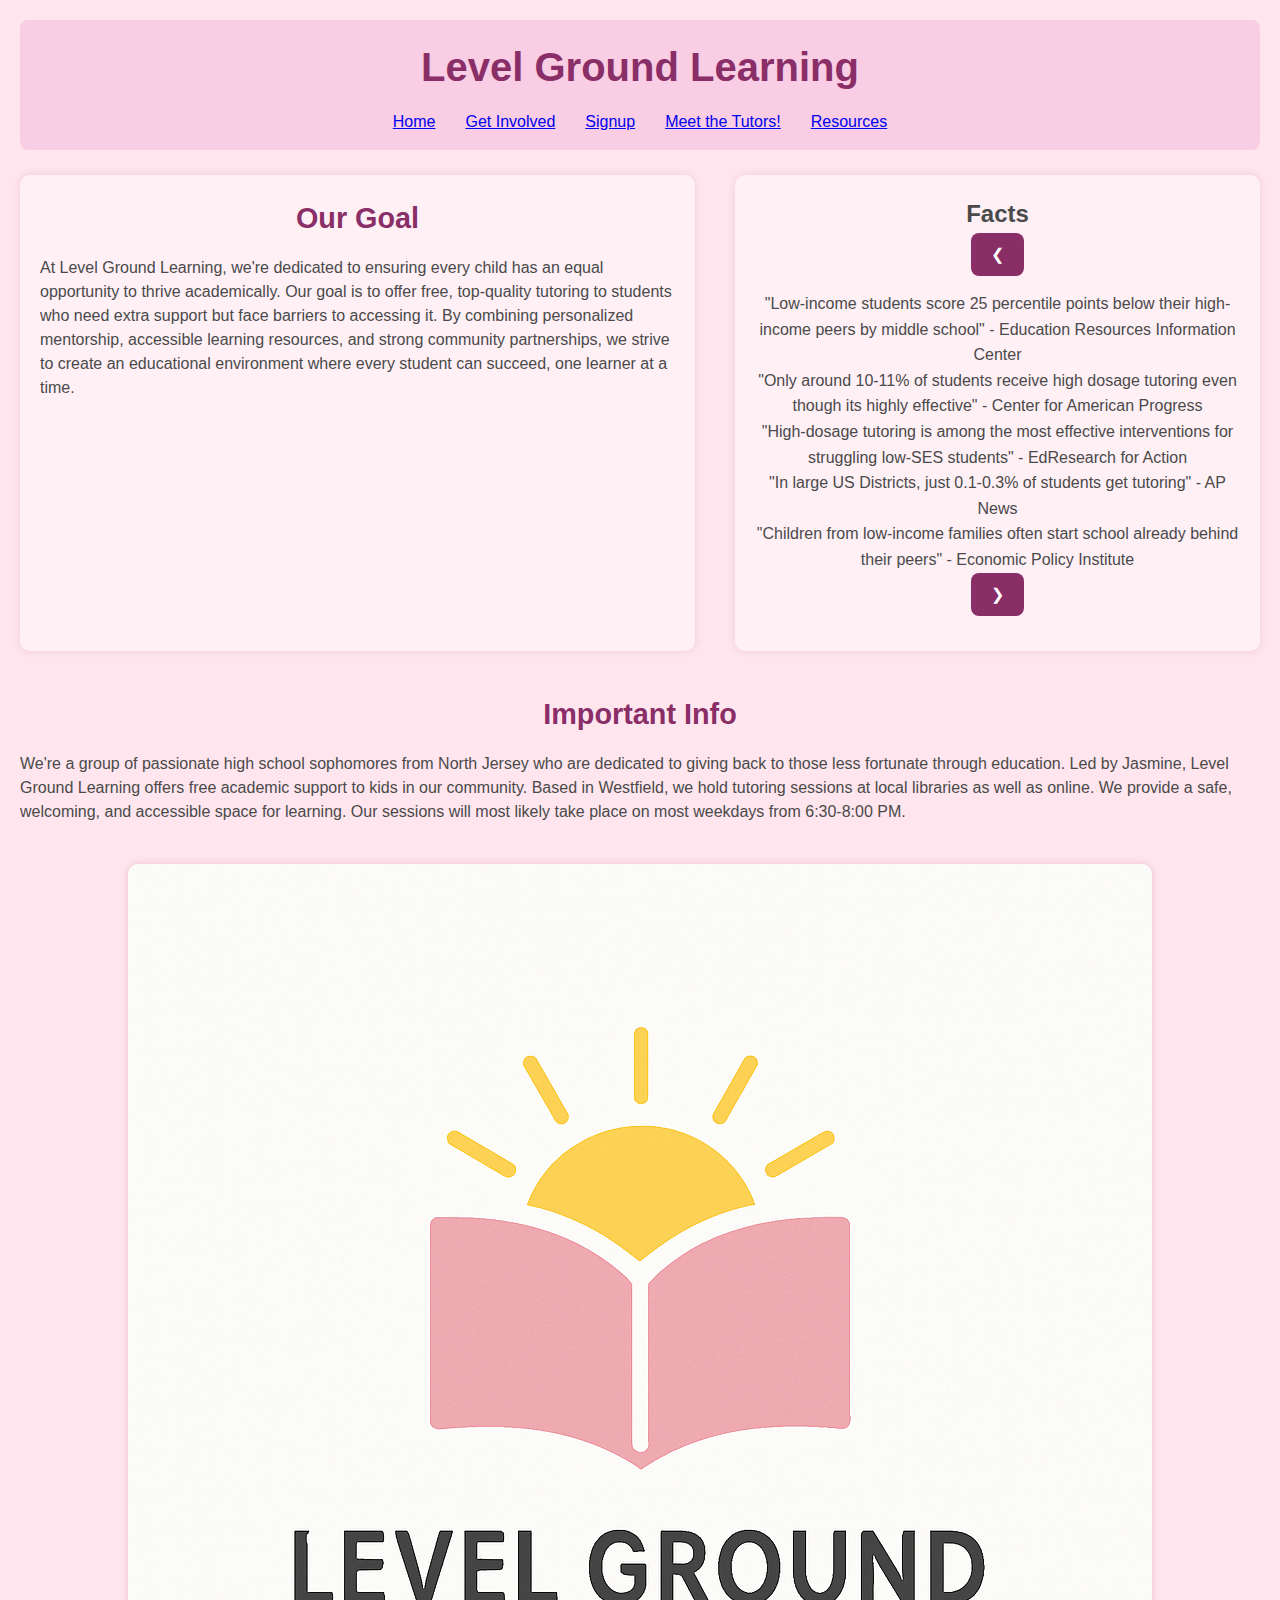
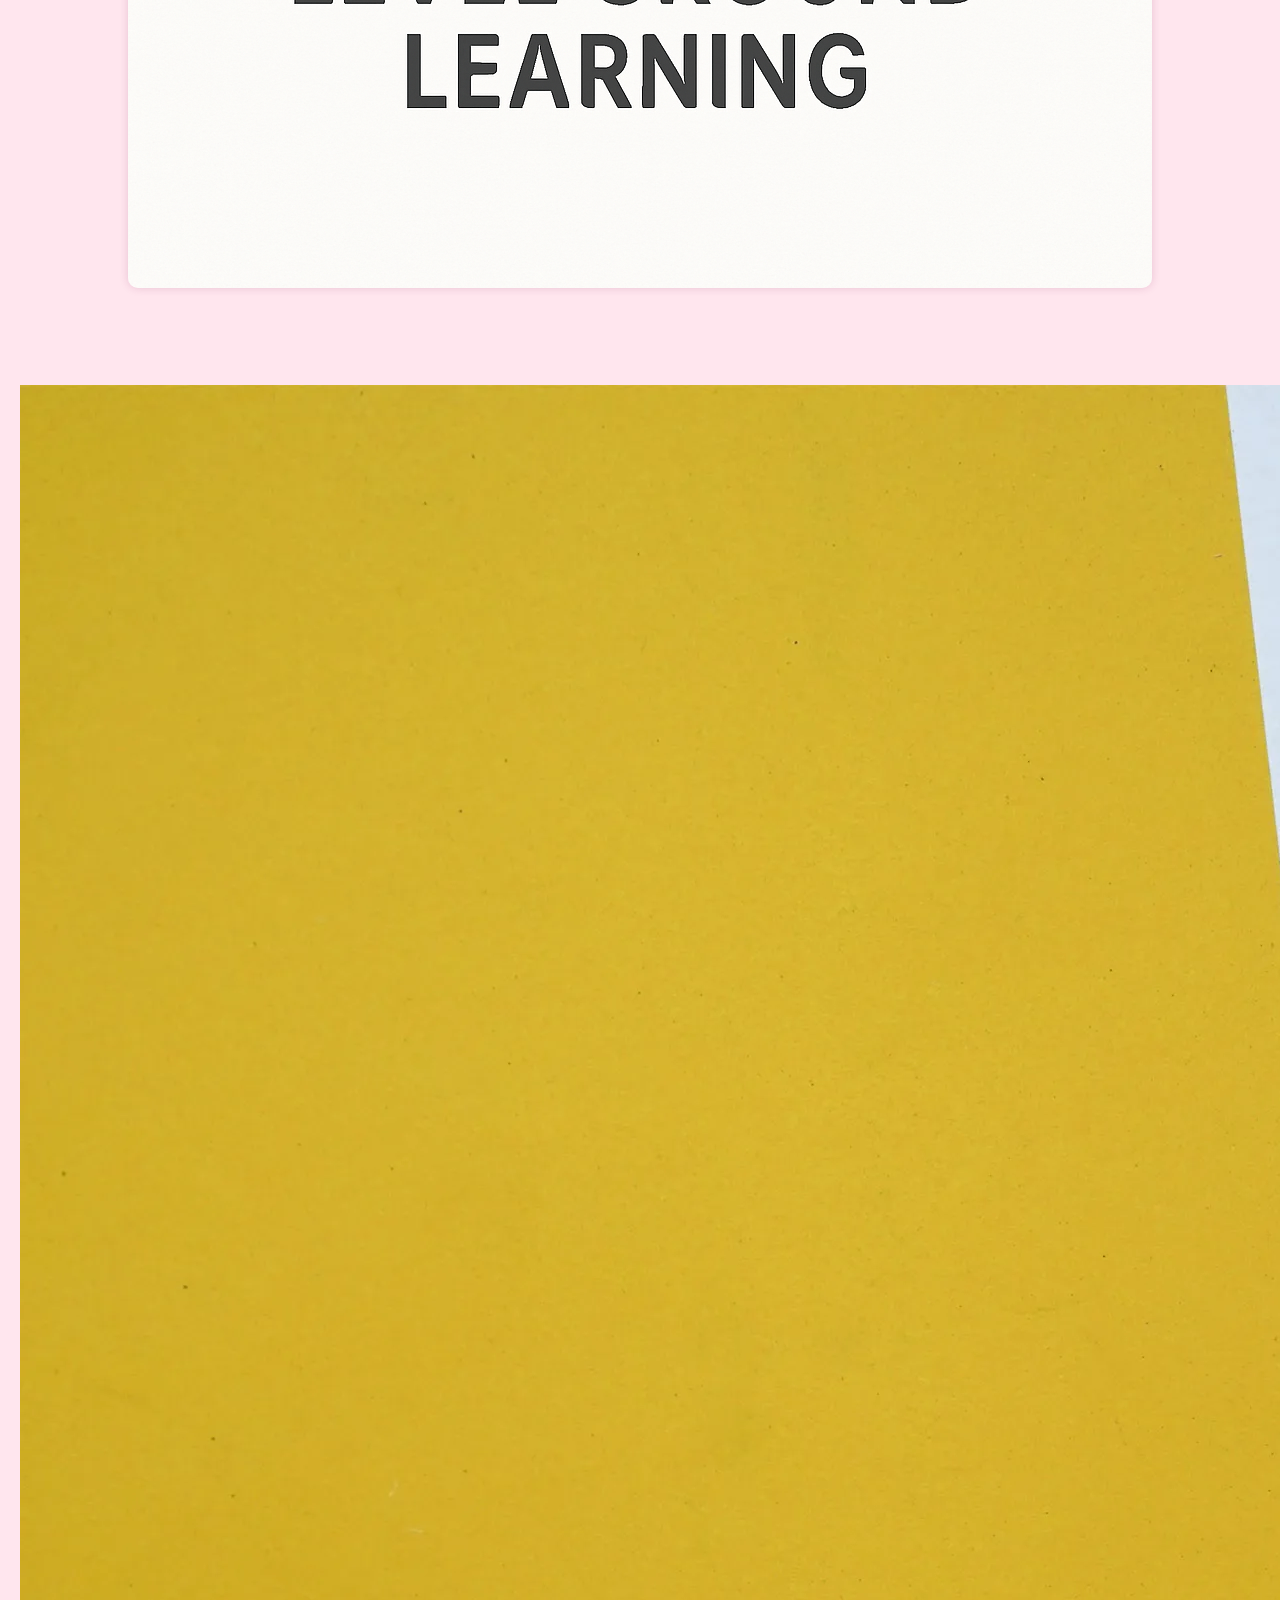
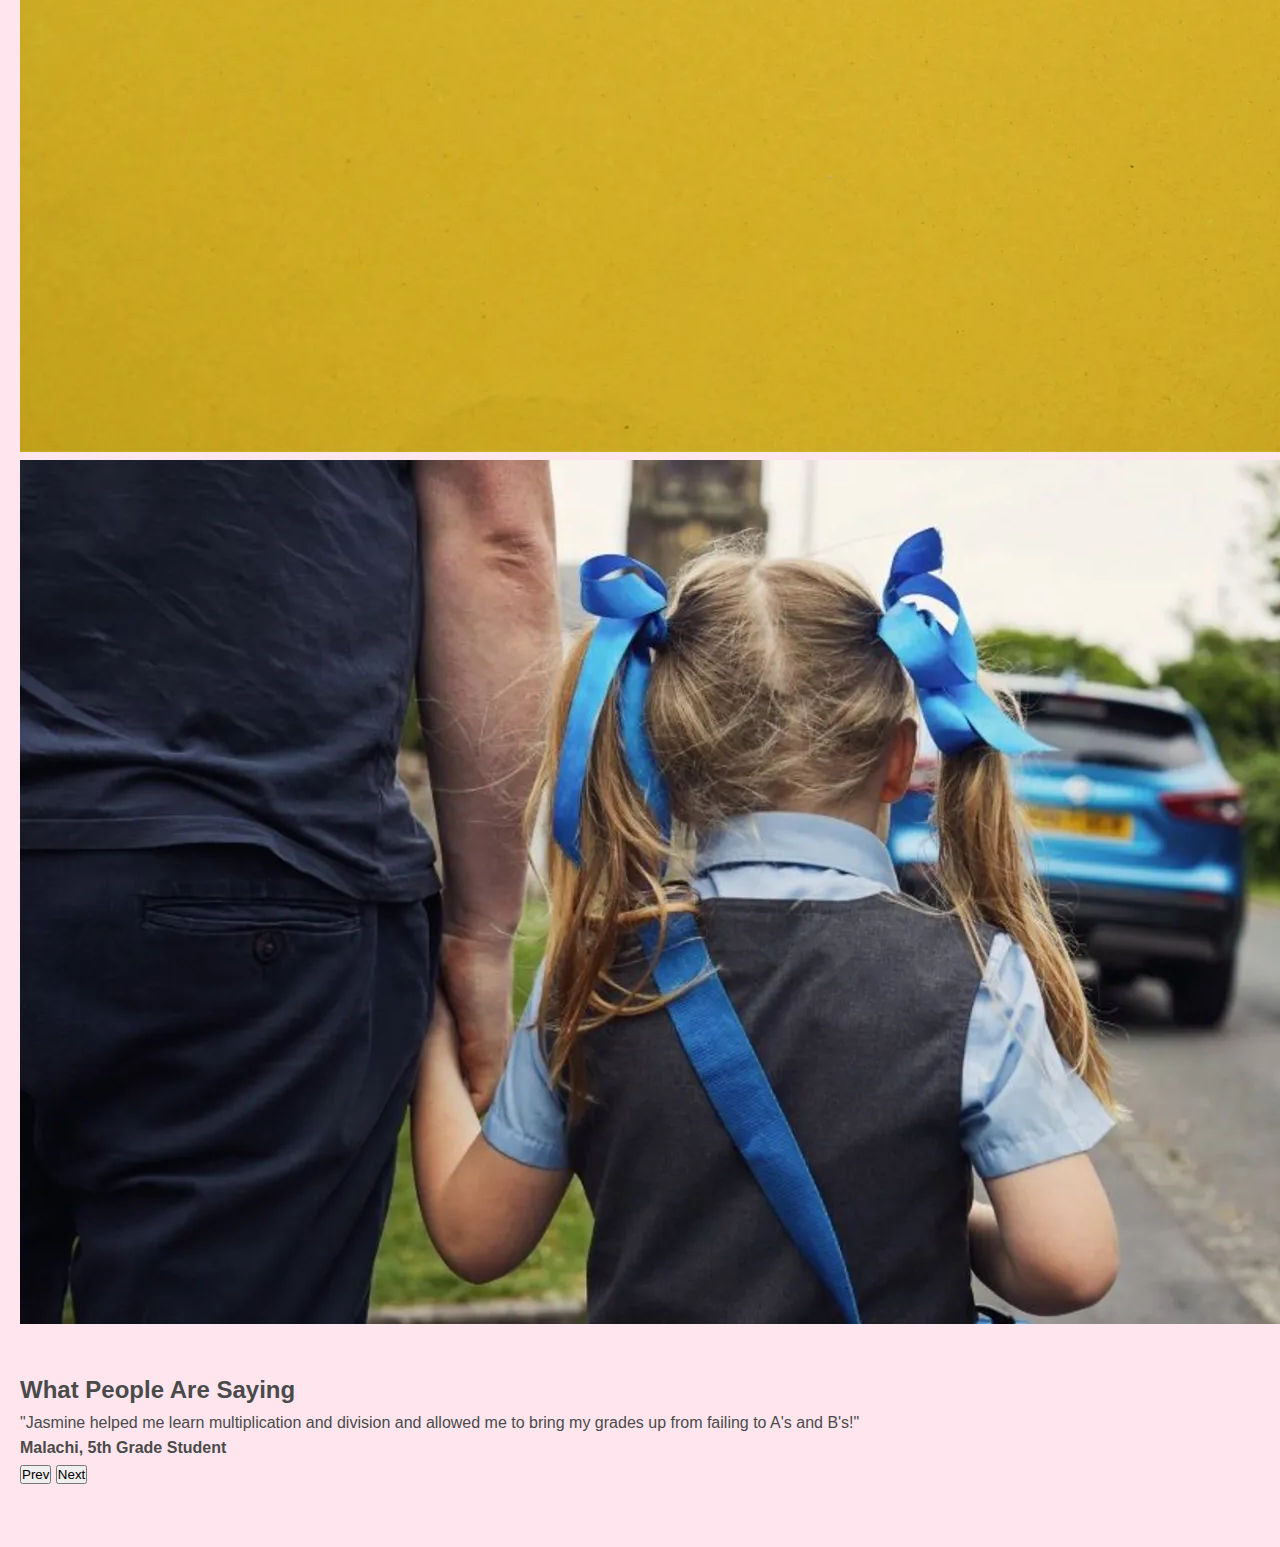
<file: index.html>
<!DOCTYPE html>
<html lang="en">
<head>
    <meta charset="UTF-8">
    <meta name="viewport" content="width=device-width, initial-scale=1.0">
    <title>Level Ground Learning: Home</title>
    <!-- Link CSS -->
    <link rel="stylesheet" href="Level Ground Learning.css">
    <!-- Link JS -->
    <script src="Level Ground Learning.js" defer></script>
</head>
<body>

    <!-- Header + Navigation -->
    <header>
        <h1>Level Ground Learning</h1>
        <nav>
            <ul>
                <li><a href="index.html">Home</a></li>
                <li><a href="Get Involved.html">Get Involved</a></li>
                <li><a href="Signup.html">Signup</a></li>
                <li><a href="Tutors.html">Meet the Tutors!</a></li>
                <li><a href="Resources.html">Resources</a></li>
            </ul>
        </nav>
    </header>

    <!-- Goal + Fact Slider -->
    <div class="goal-fact-slider">
        <div class="goal-text">
            <h1>Our Goal</h1>
            <p>At Level Ground Learning, we're dedicated to ensuring every child has an equal opportunity to thrive academically. Our goal is to offer free, top-quality tutoring to students who need extra support but face barriers to accessing it. By combining personalized mentorship, accessible learning resources, and strong community partnerships, we strive to create an educational environment where every student can succeed, one learner at a time.</p>
        </div>

        <!-- Fact Slider -->
<div class="fact-slider">
    <h2 class="h2-fact">Facts</h2>
    <button class="arrow left">&#10094;</button>
    <div class="fact-track">
        <div class="fact active">"Low-income students score 25 percentile points below their high-income peers by middle school" 
            - Education Resources Information Center</div>
        <div class="fact">"Only around 10-11% of students receive high dosage tutoring even though its highly effective" 
            - Center for American Progress</div>
        <div class="fact">"High-dosage tutoring is among the most effective interventions for struggling low-SES students" 
            - EdResearch for Action</div>
        <div class="fact">"In large US Districts, just 0.1-0.3% of students get tutoring" 
            - AP News</div>
        <div class="fact">"Children from low-income families often start school already behind their peers" 
            - Economic Policy Institute</div>
    </div>
    <button class="arrow right">&#10095;</button>
</div>

    <!-- Info + Logo Section -->
    <div class="info-logo-relation">
        <div class="info-text">
            <h1>Important Info</h1>
            <p>We're a group of passionate high school sophomores from North Jersey who are dedicated to giving back to those less fortunate through education. Led by Jasmine, Level Ground Learning offers free academic support to kids in our community. Based in Westfield, we hold tutoring sessions at local libraries as well as online. We provide a safe, welcoming, and accessible space for learning. Our sessions will most likely take place on most weekdays from 6:30-8:00 PM.</p>
        </div>
        <div class="info-logo-container">
            <img src="Logo.png" class="info-logo" alt="Level Ground Learning logo: a pink book open with a yellow sun rising out behind it">
        </div>
    </div>

    <!-- Articles -->
    <div class="articles-container">
    <div class="article">
        <a href="https://news.harvard.edu/gazette/story/2023/11/new-study-finds-wide-gap-in-sat-act-test-scores-between-wealthy-lower-income-kids/">
            <img src="Standardized.webp" alt="picture of standardized test bubble answer page with a pencil on a gray table">
        </a>
    </div>
    <div class="article">
        <a href="https://www.bbc.com/news/articles/c4g0rxz2yj4o">
            <img src="Further.webp" alt="picture of a young girl from behind holding someone's hand, walking down a street">
        </a>
    </div>
</div>

    <!-- Testimonials -->
    <section class="testimonials">
        <h2>What People Are Saying</h2>
        <div class="testimonial-slider">
            <div class="testimonial active">
                <p>"Jasmine helped me learn multiplication and division and allowed me to bring my grades up from failing to A's and B's!"</p>
                <h4>Malachi, 5th Grade Student</h4>
            </div>
            <div class="testimonial">
                <p>Volunteering here has been so rewarding and truly makes me feel like I am making a difference! It is so fun to watch each student's progress.</p>
                <h4>Jasmine, Tutor</h4>
            </div>
        </div>
        <button id="prevTestimonial">Prev</button>
        <button id="nextTestimonial">Next</button>
    </section>

</body>
</html>
</file>
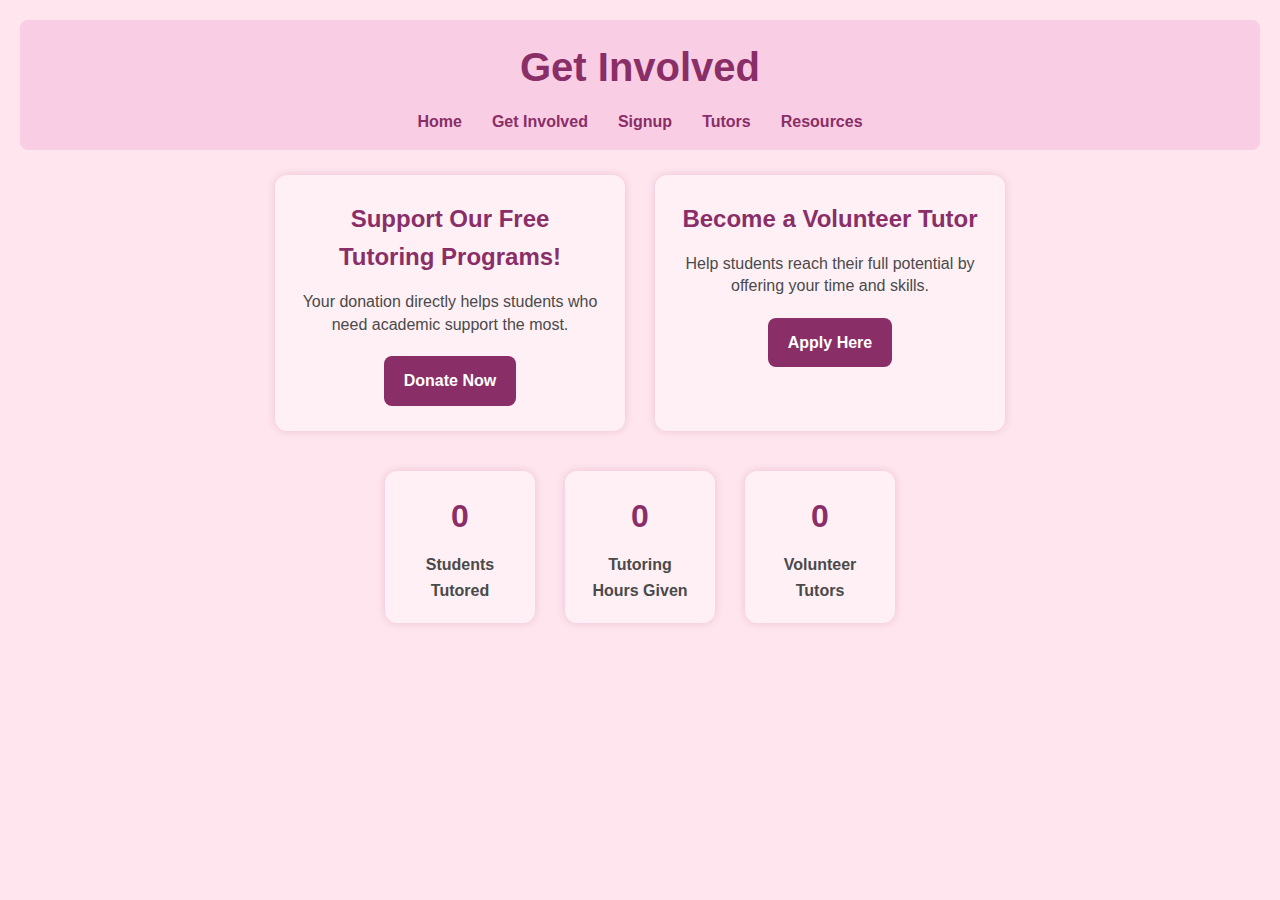
<file: Get Involved.html>
<!DOCTYPE html>
<html lang="en">
<head>
    <meta charset="UTF-8">
    <title>Level Ground Learning: Get Involved</title>
    <link rel="stylesheet" href="Get Involved.css">
    <script src="Get Involved.js" defer></script>
</head>

<body>
<header>
    <h1>Get Involved</h1>
    <nav>
        <ul>
            <li><a href="index.html">Home</a></li>
            <li><a href="Get Involved.html">Get Involved</a></li>
            <li><a href="Signup.html">Signup</a></li>
            <li><a href="Tutors.html">Tutors</a></li>
            <li><a href="Resources.html">Resources</a></li>
        </ul>
    </nav>
</header>

<!--Opportunities Section-->
<div class="get-involved-container">
    <!--Donation Card-->
    <section class="card donation-area">
        <h2>Support Our Free Tutoring Programs!</h2>
        <p>Your donation directly helps students who need academic support the most.</p>
        <a href="link-for-donation" target="_blank" class="btn">Donate Now</a>
    </section>

    <!--Volunteer Tutor Card-->
    <section class="card tutor-area">
        <h2>Become a Volunteer Tutor</h2>
        <p>Help students reach their full potential by offering your time and skills.</p>
        <a href="https://docs.google.com/forms/d/e/1FAIpQLSdVOnmDPkOGZusTTaM6uj8IQlqyN3jvSkaDNsUD2SMlPiiERg/viewform?usp=header" target="_blank" class="btn">Apply Here</a>
    </section>
</div>

<!--Statistics Section with Animated Counters-->
<section class="stats-section">
    <div class="stats-grid">
        <div class="stat-box">
            <span class="counter" data-target="0">0</span>
            <p>Students Tutored</p>
        </div>
        <div class="stat-box">
            <span class="counter" data-target="0">0</span>
            <p>Tutoring Hours Given</p>
        </div>
        <div class="stat-box">
            <span class="counter" data-target="2">0</span>
            <p>Volunteer Tutors</p>
        </div>
    </div>
</section>
</body>
</html>
</file>
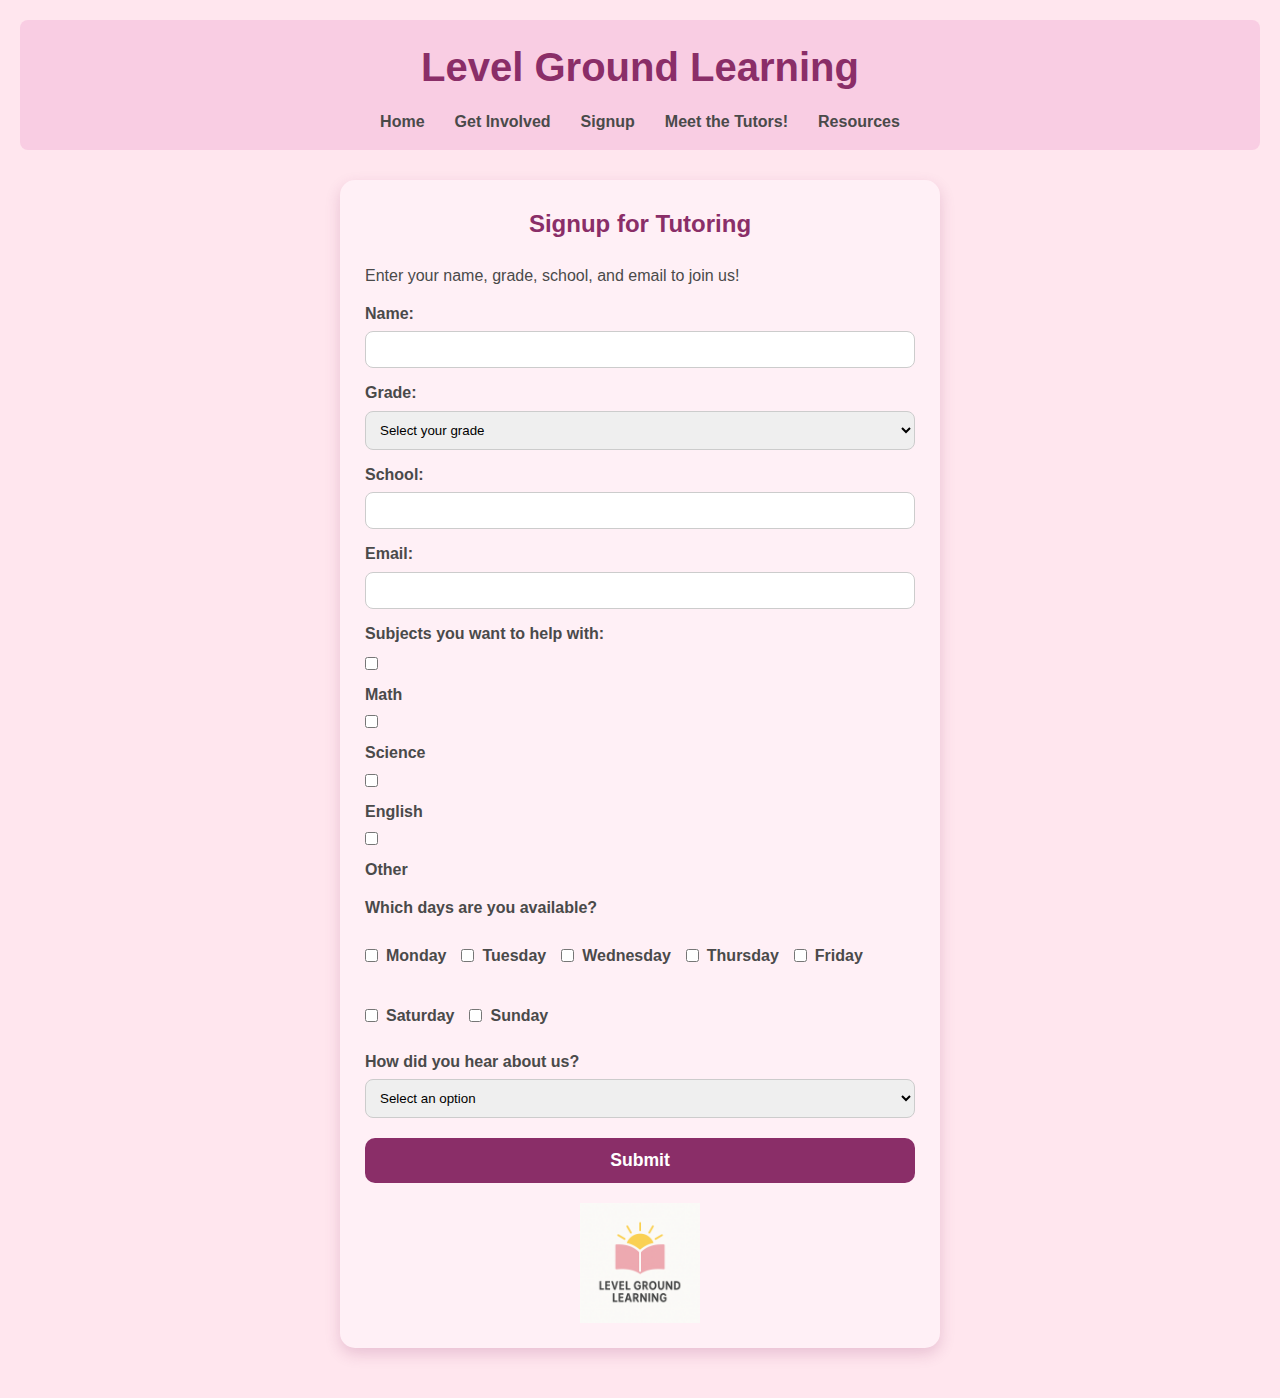
<file: Signup.html>
<head>
    <link rel="stylesheet" href="Signup.css">
    <script src="Signup.js" defer></script>
    <title>Level Ground Learning: Signup</title>
</head>

<body>
<header class="site-header">
    <h1>Level Ground Learning</h1>
    <nav>
        <ul>
            <li><a href="index.html">Home</a></li>
            <li><a href="Get Involved.html">Get Involved</a></li>
            <li><a href="Signup.html">Signup</a></li>
            <li><a href="Tutors.html">Meet the Tutors!</a></li>
            <li><a href="Resources.html">Resources</a></li>
        </ul>
    </nav>
</header>

<div class="signup-page">
    <h2 class="page-title">Signup for Tutoring</h2>
    <p>Enter your name, grade, school, and email to join us!</p>

    <form action="https://formsubmit.co/jasmineparran38@gmail.com" method="POST">

        <!--Name-->
        <label for="name-form">Name:</label>
        <input type="text" id="name-form" name="name" required/>

        <!--Grade-->
        <label for="grade-form">Grade:</label>
        <select id="grade-form" name="grade" required>
            <option value="" disabled selected>Select your grade</option>
            <option>1st grade</option>
            <option>2nd grade</option>
            <option>3rd grade</option>
            <option>4th grade</option>
            <option>5th grade</option>
            <option>6th grade</option>
            <option>7th grade</option>
            <option>8th grade</option>
            <option>9th grade</option>
            <option>10-12 grades</option>
        </select>

        <!--School-->
        <label for="school-form">School:</label>
        <input type="text" id="school-form" name="school" required/>

        <!--Email-->
        <label for="email-form">Email:</label>
        <input type="email" id="email-form" name="email" required/>

        <!--Subjects-->
        <label>Subjects you want to help with:</label>
        <div class="checkbox-group">
            <input type="checkbox" id="subject-math" name="subjects" value="Math" />
            <label for="subject-math">Math</label>

            <input type="checkbox" id="subject-science" name="subjects" value="Science" />
            <label for="subject-science">Science</label>

            <input type="checkbox" id="subject-english" name="subjects" value="English" />
            <label for="subject-english">English</label>

            <input type="checkbox" id="subject-other" name="subjects" value="Other" />
            <label for="subject-other">Other</label>
            <input type="text" id="subject-other-input" name="subjects-other" placeholder="e.g., Geometry, Biology" class="hidden"/>
        </div>

        <!--Available days-->
        <label>Which days are you available?</label>
        <div class="checkbox-group days">
            <label><input type="checkbox" name="available-days" value="Monday"> Monday</label>
            <label><input type="checkbox" name="available-days" value="Tuesday"> Tuesday</label>
            <label><input type="checkbox" name="available-days" value="Wednesday"> Wednesday</label>
            <label><input type="checkbox" name="available-days" value="Thursday"> Thursday</label>
            <label><input type="checkbox" name="available-days" value="Friday"> Friday</label>
            <label><input type="checkbox" name="available-days" value="Saturday"> Saturday</label>
            <label><input type="checkbox" name="available-days" value="Sunday"> Sunday</label>
        </div>

        <!--How did you hear about us-->
        <label for="hear-about">How did you hear about us?</label>
        <select id="hear-about" name="hear-about" required>
            <option value="" disabled selected>Select an option</option>
            <option value="Friend or Family">Friend or Family Member</option>
            <option value="Social Media">Social Media</option>
            <option value="School Counselor">School Counselor</option>
            <option value="Other">Other</option>
        </select>
        <input type="text" id="hear-about-other" placeholder="Please specify" class="hidden"/>

        <!--Submit button-->
        <button type="submit">Submit</button>
    </form>

    <img src="Logo.png" alt="Level Ground Learning logo: pink book with yellow sun rising" class="signup-logo"/>
</div>
</body>
</file>
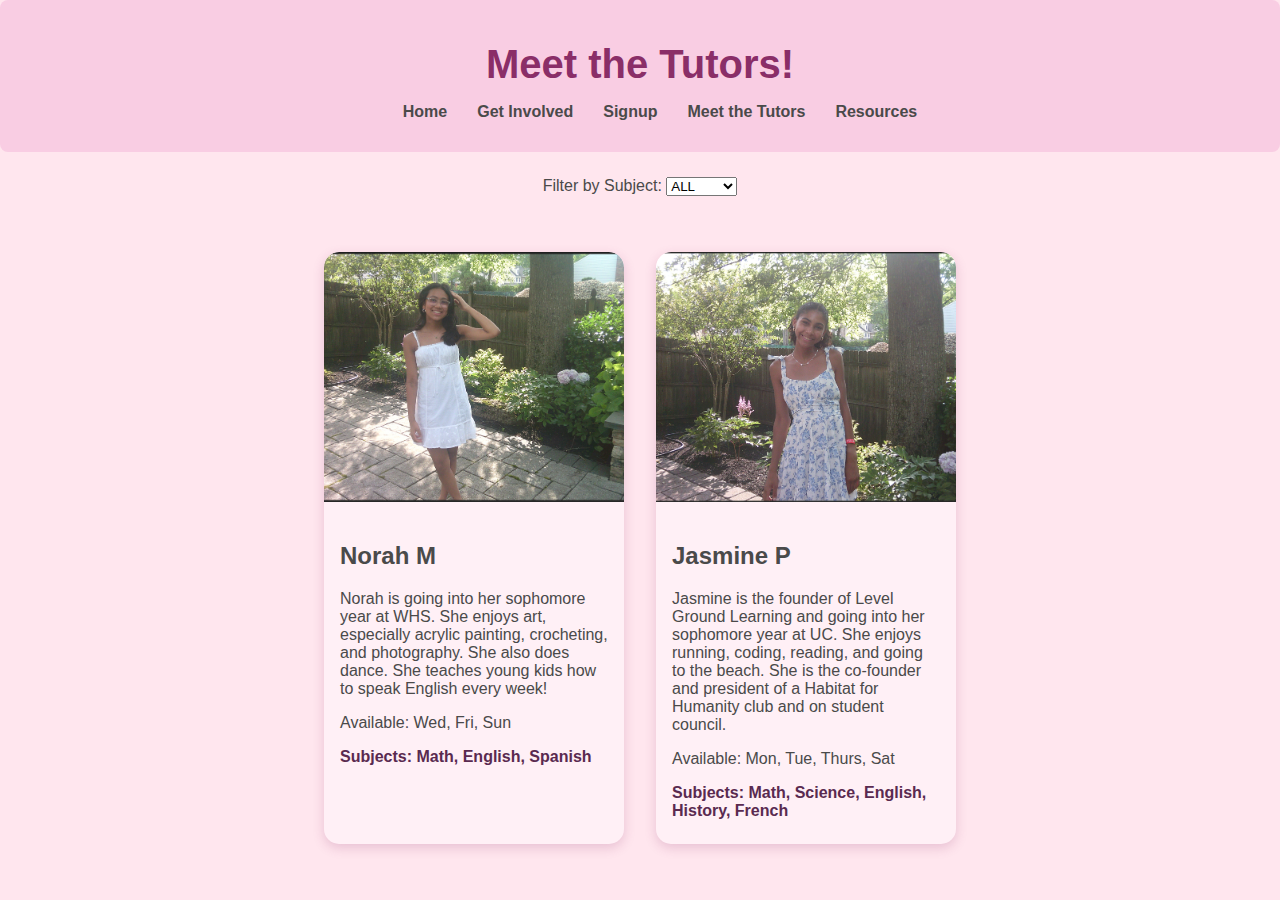
<file: Tutors.html>
<!DOCTYPE html>
<html lang="en">
<head>
    <meta charset="UTF-8">
    <title>Level Ground Learning: Tutors</title>
    <link rel="stylesheet" href="tutors.css">
    <script src="tutors.js" defer></script>
</head>
<body>
<header>
    <h1>Meet the Tutors!</h1>
    <nav>
        <ul>
            <li><a href="index.html">Home</a></li>
            <li><a href="Get Involved.html">Get Involved</a></li>
            <li><a href="Signup.html">Signup</a></li>
            <li><a href="Tutors.html">Meet the Tutors</a></li>
            <li><a href="Resources.html">Resources</a></li>
        </ul>
    </nav>
</header>

<section class="filter-section">
    <label for="subjectFilter">Filter by Subject:</label>
    <select id="subjectFilter">
        <option value="all">ALL</option>
        <option value="math">Math</option>
        <option value="science">Science</option>
        <option value="english">English</option>
        <option value="history">History</option>
        <option value="spanish">Spanish</option>
        <option value="french">French</option>
    </select>
</section>

<section class="tutor-grid">
    <div class="tutor-card" data-subjects="math english spanish">
        <img src="Screenshot 2025-08-15 163601.png" alt="Norah smiling outside">
        <div class="tutor-info">     
            <h2>Norah M</h2>
            <p>Norah is going into her sophomore year at WHS. She enjoys art, especially acrylic painting, crocheting, and photography. She also does dance. She teaches young kids how to speak English every week!</p>
            <p>Available: Wed, Fri, Sun</p>
            <p class="subjects">Subjects: Math, English, Spanish</p>
        </div>
    </div> 

    <div class="tutor-card" data-subjects="math science english history french">
        <img src="Screenshot 2025-08-15 163540.png" alt="Jasmine smiling outside">
        <div class="tutor-info">
            <h2>Jasmine P</h2>
            <p>Jasmine is the founder of Level Ground Learning and going into her sophomore year at UC. She enjoys running, coding, reading, and going to the beach. She is the co-founder and president of a Habitat for Humanity club and on student council.</p>
            <p>Available: Mon, Tue, Thurs, Sat</p>
            <p class="subjects">Subjects: Math, Science, English, History, French</p>
        </div>
    </div>
</section>
</body>
</html>
</file>
<file: tutors.css>
/*CSS for tutoring section*/
/*Basic styling for the page*/
body {
    font-family: Arial, sans-serif;
    margin: 0;
    background: #ffe6ee;
    color: #4a4a4a;
}

/*Header styling*/
header {
    background: #f9cde3;
    padding: 15px 20px;
    border-radius: 8px;
    text-align: center;
    margin-bottom: 25px;
}

header h1 {
    font-size: 2.5rem;
    color: #8a2e68;
    margin-bottom: 10px;
    font-weight: 700;
}

/*Navigation styling*/
nav ul {
    list-style: none;
    display: flex;
    justify-content: center;
    gap: 30px;
}

nav ul li a {
    text-decoration: none;
    color: #4a4a4a;
    font-weight: 600;
}

nav ul li a:hover {
    color: #4a154b;
    text-decoration: underline;
}


/*Section for filter dropdown*/
.filter-section {
    text-align: center;
    margin: 1.5em;
}

/*Grid for tutor card*/
.tutor-grid {
    display: flex;
    flex-wrap: wrap;
    justify-content: center;
    gap: 2em;
    padding: 2em;
}

/*Each tutor card styling*/
.tutor-card {
    background: #fff0f6;
    border-radius: 15px;
    overflow: hidden;
    box-shadow: 0 4px 12px rgba(138, 46, 104, 0.2);
    width: 300px;
    transition: transform 0.3s ease, box-shadow 0.3 ease;
}

.tutor-card img {
    width: 100%;
    height: 250px;
    object-fit: cover;
    border-top-left-radius: 15px;
    border-top-right-radius: 15px;
}

.tutor-info {
    padding: 1em;
}

.tuto-info h2 {
    color: #8a2e68;
    margin-bottom: 0.5em;
    font-size: 1.4rem;
}

.tutor-info p {
    margin-bottom: 0.5em;
}

.tutor-info .subjects {
    font-weight: bold;
    color: #5a2a50;
}

.tutor-card:hover {
    transform: translateY(-5px);
    box-shadow: 0 6px 18px rgba(138, 46, 104, 0.4);
}

@media (max-width: 700px) {
    .tutor-grod {
        flex-direction: column;
        align-items: center;
    }
}
</file>
<file: Level Ground Learning.css>
/*Reset to default*/
* {
    margin: 0;
    padding: 0;
    box-sizing: border-box;
    font-family: Arial, sans-serif;
}

/*Background and text for body*/
body {
    background-color: #ffe6ee;
    color: #4a4a4a;
    line-height: 1.6;
    padding:20px;
}

/*Header and nav*/
header {
    background-color: #f9cde3;
    padding: 15px 20px;
    text-align: center;
    border-radius: 8px;
    margin-bottom: 25px;
}

header h1 {
    font-size: 2.5rem;
    color: #8a2e68;
    margin-bottom: 10px;
    font-weight: 700;
}

nav ul {
    list-style: none;
    display: flex;
    justify-content: center;
    gap: 30px;
}

nav ul li a:hover {
    color: #4a154b;
    text-decoration:underline;
}

/*Goal and fact slider*/
.goal-fact-slider {
    display: flex;
    gap:40px;
    margin-bottom: 40px;
    flex-wrap: wrap;
    justify-content: content;
}

/*Goal text*/
.goal-text {
    flex: 1 1 400px;
    background: #fff0f6;
    padding: 20px;
    border-radius: 10px;
    box-shadow: 0 0 8px rgba(138, 46, 104, 0.15);
}

.goal-text h1 {
    color:#8a2e68;
    margin-bottom: 15px;
    font-weight: 700;
    font-size: 1.8rem;
}

.goal-text p {
    font-size: 1rem;
    line-height: 1.5;
}

/*Fact slider*/
.fact-slider {
    flex: 1 1 250px;
    background: #fff0f6;
    padding: 20px;
    border-radius: 10px;
    text-align: center;
    box-shadow: 0 0 8px rgba(138, 46, 104, 0.15);
}

.fact-slider button {
    background-color: #8a2e68;
    border: none;
    color: white;
    padding: 12px 20px;
    font-size: 1rem;
    border-radius: 8px;
    cursor: pointer;
    transition: background-color 0.3 ease;
    margin-bottom: 15px;
}

.fact-slider button:hover {
    background-color: #4a154b;
    text-decoration: underline;
}

.fact-slider p {
    font-style: italic;
    font-size: 1rem;
    color: #5a2a50;
    min-height: 40px;
}

/*Info and logo section*/
.info-logo-relation {
    display: flex;
    gap: 40px;
    align-items: center;
    margin-bottom: 50px;
    flex-wrap: wrap;
    justify-content: center;
}

.info-text h1 {
    color: #8a2e68;
    margin-bottom: 15px;
    font-weight: 700;
    font-size: 1.8rem;
}

.info-text p {
    font-size: 1rem;
    line-height: 1.5;
}

.info-logo {
    flex: 0 0 200px;
    max-width:100%;
    border-radius: 10px;
    box-shadow: 0 0 8px rgba(138, 46, 104, 0.2);
}

/*Tutors section*/
h1 {
    text-align: center;
    color: #8a2e68;
    margin-bottom: 30px;
    font-weight: 700;
}

.tutors-info {
    display: flex;
    gap: 30px;
    flex-wrap: wrap;
    justify-content: center;
    margin-bottom: 60px;
}

.about-tutors {
    background: #fff0f6;
    padding: 20px;
    width: 280px;
    border-radius: 10px;
    box-shadow: 0 0 8px rgba(148, 46, 104, 0.15);
    text-align: center;
    display: flex;
    flex-direction: column;
    align-items: center;
}

.about-tutors img {
    width: 180px;
    height: 180px;
    object-fit: cover;
    border-radius: 50%;
    margin-bottom: 15px;
    box-shadow: 0 0 10px rgba(138, 46, 104, 0.3);
}

.about-tutors h2 {
    color: #8a2e68;
    margin-bottom: 10px;
    font-weight: 700;
    font-size: 1.4rem;
}

.about-tutors p {
    font-size: 0.9rem;
    line-height: 1.4;
    color: #5a2a50;
}

/*Articles*/
.article-one, .article-two {
    max-width: 300px;
    margin: 0 auto 40px auto;
    border-radius: 10px;
    overflow: hidden;
    box-shadow: 0 0 8px rgba(138, 46, 104, 0.2);
}

.article-one img, .article.two img {
    max-width: 100%;
    display: block;
    border-radius: 10px;
}

/*Testimonials*/
.testimonial {
  display: none;
}

.testimonial.active {
  display: block; 
}
/*Responsive*/
@media (max-width: 900px) {
    .goal-fact-slider, .info-logo-relation, .tutors-info {
        flex-direction: column;
        align-items: center;
    }

nav ul {
    flex-direction: column;
    gap: 15px;
}

nav ul li a {
    font-size: 1.2rem;
    }
}
</file>
<file: Get Involved.css>
/*Reset and body styling*/
* {
    margin: 0;
    padding: 0;
    box-sizing: border-box;
    font-family: Arial, sans-serif;
}

body {
    background-color: #ffe6ee;
    color: #4a4a4a;
    line-height: 1.6;
    padding: 20px;
}

/*Header & nav (matches homepage)*/
header {
    background-color: #f9cde3;
    padding: 15px 20px;
    text-align: center;
    border-radius: 8px;
    margin-bottom: 25px;
}

header h1 {
    font-size: 2.5rem;
    color: #8a2e68;
    margin-bottom: 10px;
    font-weight: 700;
}

nav ul {
    list-style: none;
    display: flex;
    justify-content: center;
    gap: 30px;
}

nav ul li a {
    color: #8a2e68;
    text-decoration: none;
    font-weight: 600;
}

nav ul li a:hover {
    color: #4a154b;
    text-decoration: underline;
}

/*Get Involved container and cards*/
.get-involved-container {
    display: flex;
    gap: 30px;
    justify-content: center;
    flex-wrap: wrap;
    margin-bottom: 40px;
}

.card {
    background: #fff0f6;
    padding: 25px;
    border-radius: 12px;
    box-shadow: 0 0 10px rgba(138, 46, 104, 0.2);
    flex: 1 1 300px;
    max-width: 350px;
    text-align: center;
}

.card h2 {
    color: #8a2e68;
    font-size: 1.5rem;
    margin-bottom: 15px;
    font-weight: 700;
}

.card p {
    font-size: 1rem;
    margin-bottom: 20px;
    line-height: 1.4;
}

.btn {
    display: inline-block;
    padding: 12px 20px;
    background-color: #8a2e68;
    color: #fff;
    text-decoration: none;
    font-weight: 600;
    border-radius: 8px;
    transition: 0.3s;
}

.btn:hover {
    background-color: #4a154b;
    text-decoration: underline;
}

/*Statistics Section*/
.stats-section {
    display: flex;
    justify-content: center;
    gap: 30px;
    flex-wrap: wrap;
    margin-bottom: 40px;
}

.stats-grid {
    display: flex;
    gap: 30px;
    flex-wrap: wrap;
    justify-content: center;
}

.stat-box {
    background: #fff0f6;
    padding: 20px;
    border-radius: 12px;
    box-shadow: 0 0 10px rgba(138, 46, 104, 0.2);
    text-align: center;
    width: 150px;
}

.stat-box p {
    margin-top: 10px;
    font-weight: 600;
}

/*Counter styling*/
.counter {
    font-size: 2rem;
    color: #8a2e68;
    font-weight: 700;
}

/*Responsive*/
@media (max-width: 900px) {
    .get-involved-container, .stats-grid {
        flex-direction: column;
        align-items: center;
    }

    nav ul {
        flex-direction: column;
        gap: 15px;
    }
}
</file>
<file: Signup.css>
/* Reset & base */
* {
    margin: 0;
    padding: 0;
    box-sizing: border-box;
    font-family: Arial, sans-serif;
}

body {
    background-color: #ffe6ee;
    color: #4a4a4a;
    line-height: 1.6;
    padding: 20px;
}

/* Header matches homepage */
header {
    background-color: #f9cde3;
    padding: 15px 20px;
    text-align: center;
    border-radius: 8px;
    margin-bottom: 25px;
}

header h1 {
    font-size: 2.5rem;
    color: #8a2e68;
    margin-bottom: 10px;
    font-weight: 700;
}

nav ul {
    list-style: none;
    display: flex;
    justify-content: center;
    gap: 30px;
}

nav ul li a {
    text-decoration: none;
    color: #4a4a4a;
    font-weight: 600;
}

nav ul li a:hover {
    color: #4a154b;
    text-decoration: underline;
}

/* Signup form container */
.signup-page {
    max-width: 600px;
    margin: 30px auto;
    padding: 25px;
    background: #fff0f6;
    border-radius: 15px;
    box-shadow: 0 6px 15px rgba(138,46,104,0.2);
}

/* Page title */
.page-title {
    text-align: center;
    color: #8a2e68;
    margin-bottom: 20px;
    font-weight: 700;
}

/* Labels & inputs */
label {
    font-weight: bold;
    margin-top: 12px;
    display: block;
}

input[type="text"], input[type="email"], select {
    width: 100%;
    padding: 10px;
    margin-top: 5px;
    border-radius: 8px;
    border: 1px solid #ccc;
}

/* Checkbox groups */
.checkbox-group {
    margin-top: 10px;
}

.checkbox-group label {
    display: flex;
    align-items: center;
    gap: 8px;
    margin-bottom: 8px;
}

/* Days checkboxes inline */
.checkbox-group.days {
    display: flex;
    flex-wrap: wrap;
    gap: 15px;
}

/* Hidden inputs */
.hidden {
    display: none;
}

/* Submit button */
button {
    margin-top: 20px;
    background-color: #8a2e68;
    color: white;
    padding: 12px 20px;
    border: none;
    border-radius: 10px;
    font-weight: 600;
    cursor: pointer;
    width: 100%;
    font-size: 1.1rem;
    transition: background-color 0.3s ease;
}

button:hover {
    background-color: #4a154b;
}

/* Logo */
.signup-logo {
    display: block;
    margin: 20px auto 0 auto;
    max-width: 120px;
}
</file>
